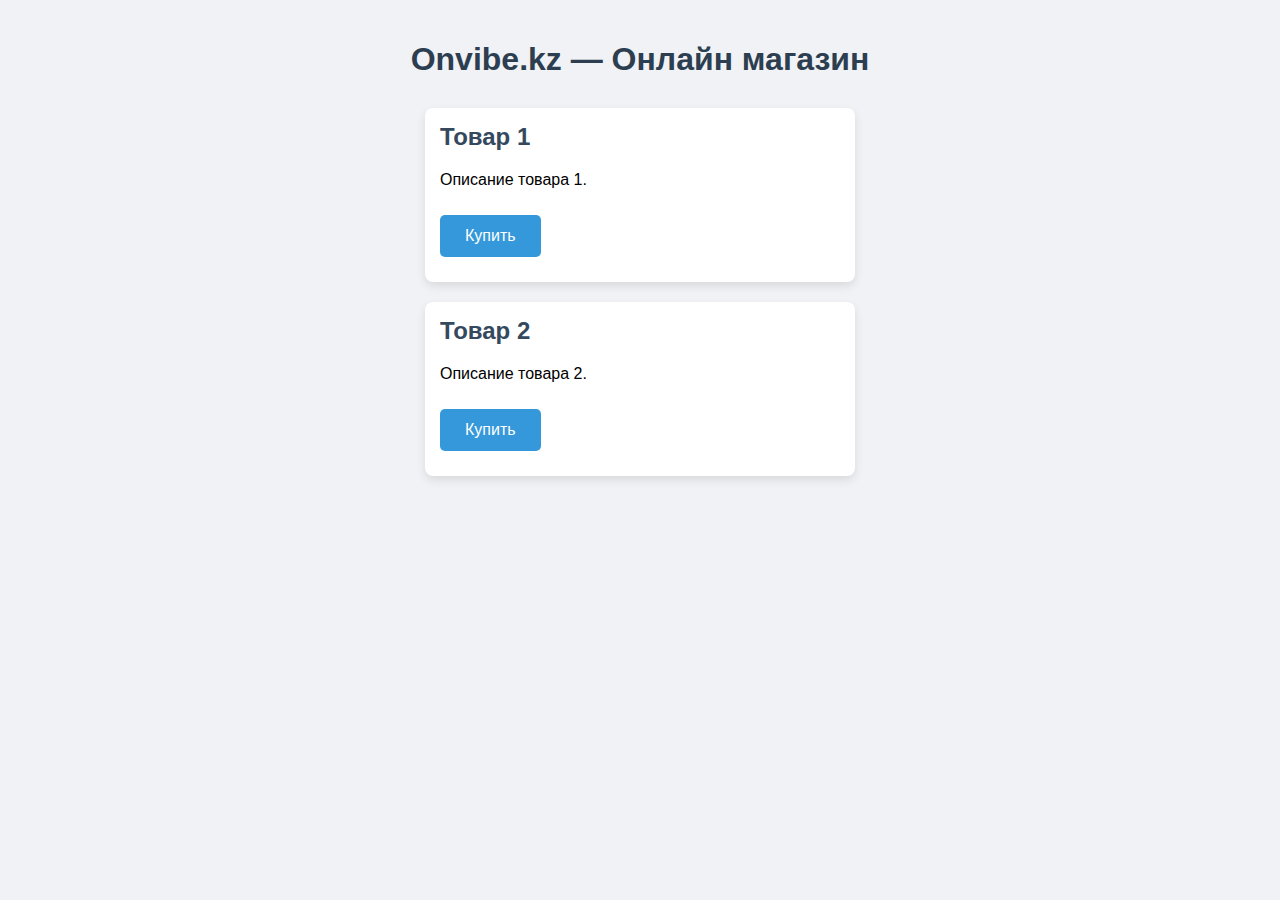
<file: index.html>
<!DOCTYPE html>
<html lang="ru">
<head>
<meta charset="UTF-8" />
<meta name="viewport" content="width=device-width, initial-scale=1" />
<title>Onvibe.kz - Онлайн магазин</title>
<style>
  body {
    font-family: Arial, sans-serif;
    background: #f0f2f5;
    margin: 0;
    padding: 20px;
  }
  header {
    text-align: center;
    margin-bottom: 30px;
  }
  h1 {
    color: #2c3e50;
  }
  .product {
    background: white;
    border-radius: 8px;
    padding: 15px;
    margin-bottom: 20px;
    box-shadow: 0 4px 10px rgba(0,0,0,0.1);
    max-width: 400px;
    margin-left: auto;
    margin-right: auto;
  }
  .product h2 {
    margin-top: 0;
    color: #34495e;
  }
  .btn {
    background: #3498db;
    color: white;
    border: none;
    padding: 12px 25px;
    border-radius: 5px;
    cursor: pointer;
    font-size: 16px;
    transition: background 0.3s ease;
    margin-top: 10px;
  }
  .btn:hover {
    background: #2980b9;
  }
  /* Анимация для сообщения */
  .message {
    opacity: 0;
    transition: opacity 0.5s ease;
    margin-top: 10px;
    color: green;
  }
  .message.show {
    opacity: 1;
  }
</style>
</head>
<body>

<header>
  <h1>Onvibe.kz — Онлайн магазин</h1>
</header>

<div class="product">
  <h2>Товар 1</h2>
  <p>Описание товара 1.</p>
  <button class="btn" onclick="buyProduct('Товар 1')">Купить</button>
  <div id="msg1" class="message"></div>
</div>

<div class="product">
  <h2>Товар 2</h2>
  <p>Описание товара 2.</p>
  <button class="btn" onclick="buyProduct('Товар 2')">Купить</button>
  <div id="msg2" class="message"></div>
</div>

<script>
  function buyProduct(productName) {
    // Найдем элемент сообщения для этого товара
    let msgId = productName === 'Товар 1' ? 'msg1' : 'msg2';
    let msgElem = document.getElementById(msgId);
    
    // Показать сообщение
    msgElem.textContent = `Спасибо за покупку ${productName}!`;
    msgElem.classList.add('show');
    
    // Через 3 секунды скрыть сообщение
    setTimeout(() => {
      msgElem.classList.remove('show');
    }, 3000);
  }
</script>

</body>
</html>
</file>
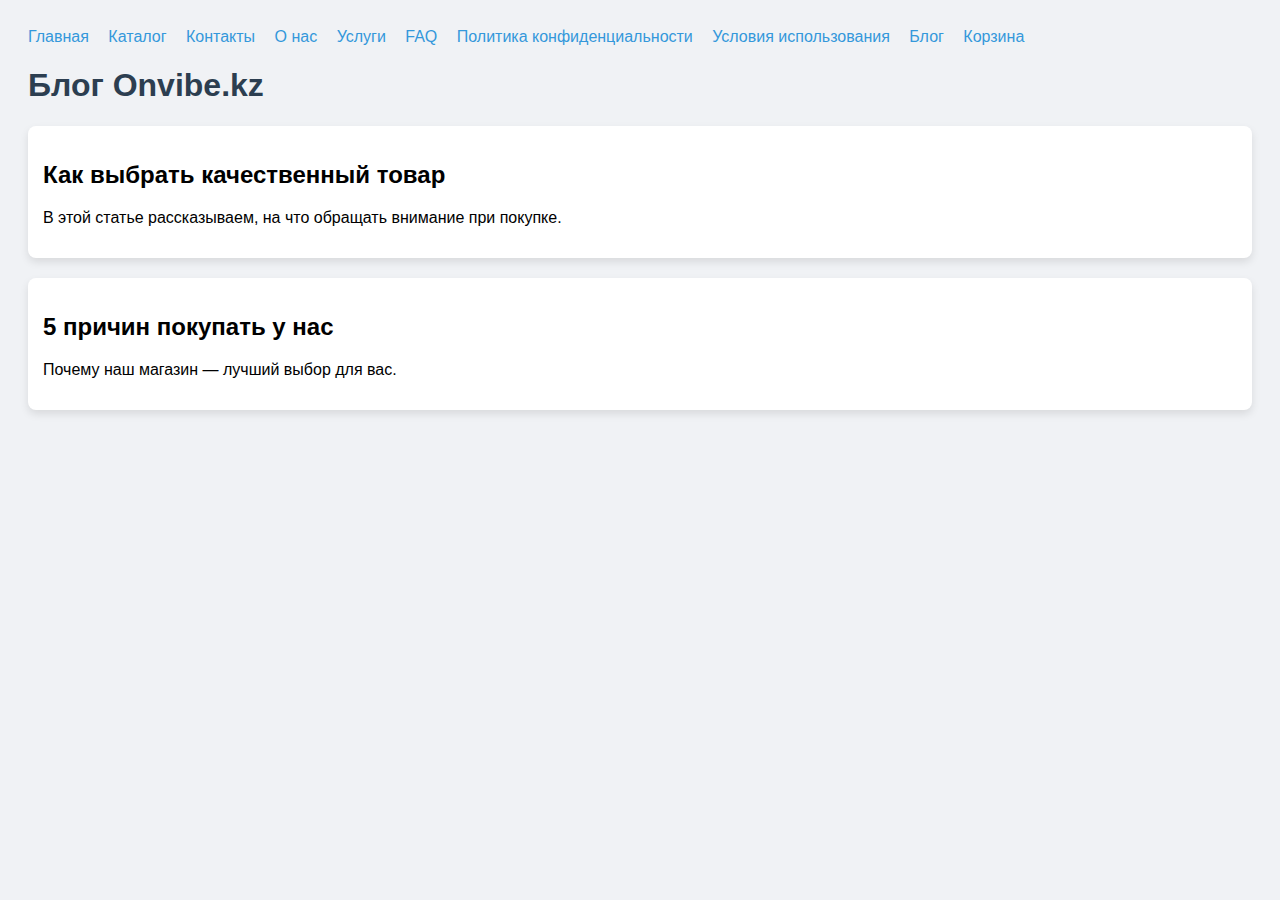
<file: blog.html>
<!DOCTYPE html>
<html lang="ru">
<head>
<meta charset="UTF-8" />
<meta name="viewport" content="width=device-width, initial-scale=1" />
<title>Onvibe.kz — Блог</title>
<style>
  body { font-family: Arial, sans-serif; padding: 20px; background: #f0f2f5; }
  nav a { margin-right: 15px; text-decoration: none; color: #3498db; }
  nav a:hover { text-decoration: underline; }
  h1 { color: #2c3e50; }
  article {
    background: white;
    padding: 15px;
    border-radius: 8px;
    margin-bottom: 20px;
    box-shadow: 0 4px 8px rgba(0,0,0,0.1);
  }
</style>
</head>
<body>
<nav>
  <a href="index.html">Главная</a>
  <a href="catalog.html">Каталог</a>
  <a href="contact.html">Контакты</a>
  <a href="about.html">О нас</a>
  <a href="services.html">Услуги</a>
  <a href="faq.html">FAQ</a>
  <a href="privacy.html">Политика конфиденциальности</a>
  <a href="terms.html">Условия использования</a>
  <a href="blog.html">Блог</a>
  <a href="cart.html">Корзина</a>
</nav>

<h1>Блог Onvibe.kz</h1>

<article>
  <h2>Как выбрать качественный товар</h2>
  <p>В этой статье рассказываем, на что обращать внимание при покупке.</p>
</article>

<article>
  <h2>5 причин покупать у нас</h2>
  <p>Почему наш магазин — лучший выбор для вас.</p>
</article>

</body>
</html>
</file>
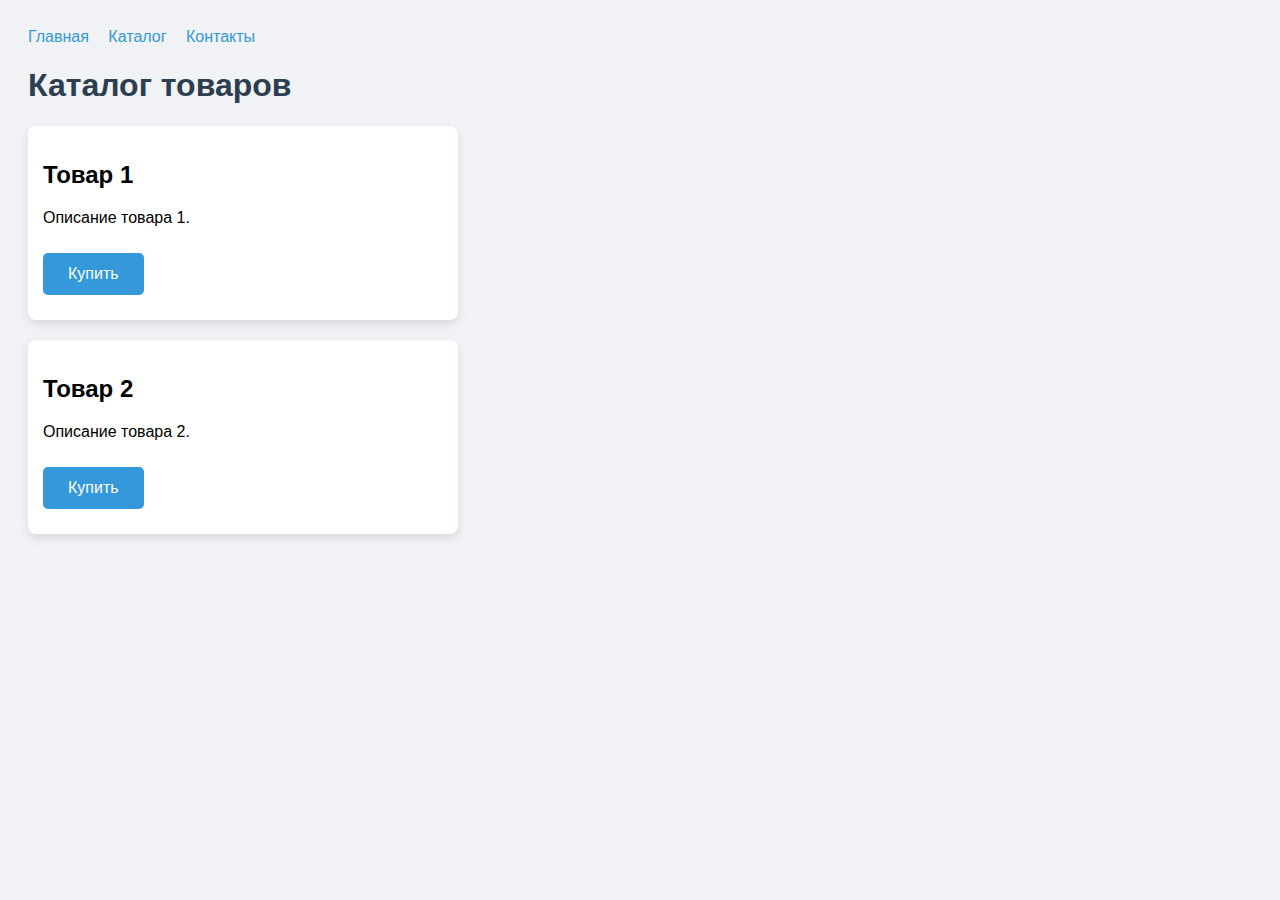
<file: catalog.html>
<!DOCTYPE html>
<html lang="ru">
<head>
<meta charset="UTF-8" />
<meta name="viewport" content="width=device-width, initial-scale=1" />
<title>Onvibe.kz — Каталог товаров</title>
<style>
  body { font-family: Arial, sans-serif; padding: 20px; background: #f0f2f5; }
  nav a { margin-right: 15px; text-decoration: none; color: #3498db; }
  nav a:hover { text-decoration: underline; }
  h1 { color: #2c3e50; }
  .product {
    background: white;
    border-radius: 8px;
    padding: 15px;
    margin-bottom: 20px;
    box-shadow: 0 4px 10px rgba(0,0,0,0.1);
    max-width: 400px;
  }
  .btn {
    background: #3498db;
    color: white;
    border: none;
    padding: 12px 25px;
    border-radius: 5px;
    cursor: pointer;
    font-size: 16px;
    transition: background 0.3s ease;
    margin-top: 10px;
  }
  .btn:hover {
    background: #2980b9;
  }
  .message {
    opacity: 0;
    transition: opacity 0.5s ease;
    margin-top: 10px;
    color: green;
  }
  .message.show {
    opacity: 1;
  }
</style>
</head>
<body>
<nav>
  <a href="index.html">Главная</a>
  <a href="catalog.html">Каталог</a>
  <a href="contact.html">Контакты</a>
</nav>

<h1>Каталог товаров</h1>

<div class="product">
  <h2>Товар 1</h2>
  <p>Описание товара 1.</p>
  <button class="btn" onclick="buyProduct('Товар 1')">Купить</button>
  <div id="msg1" class="message"></div>
</div>

<div class="product">
  <h2>Товар 2</h2>
  <p>Описание товара 2.</p>
  <button class="btn" onclick="buyProduct('Товар 2')">Купить</button>
  <div id="msg2" class="message"></div>
</div>

<script>
  function buyProduct(productName) {
    let msgId = productName === 'Товар 1' ? 'msg1' : 'msg2';
    let msgElem = document.getElementById(msgId);
    
    msgElem.textContent = `Спасибо за покупку ${productName}!`;
    msgElem.classList.add('show');
    
    setTimeout(() => {
      msgElem.classList.remove('show');
    }, 3000);
  }
</script>

</body>
</html>
</file>
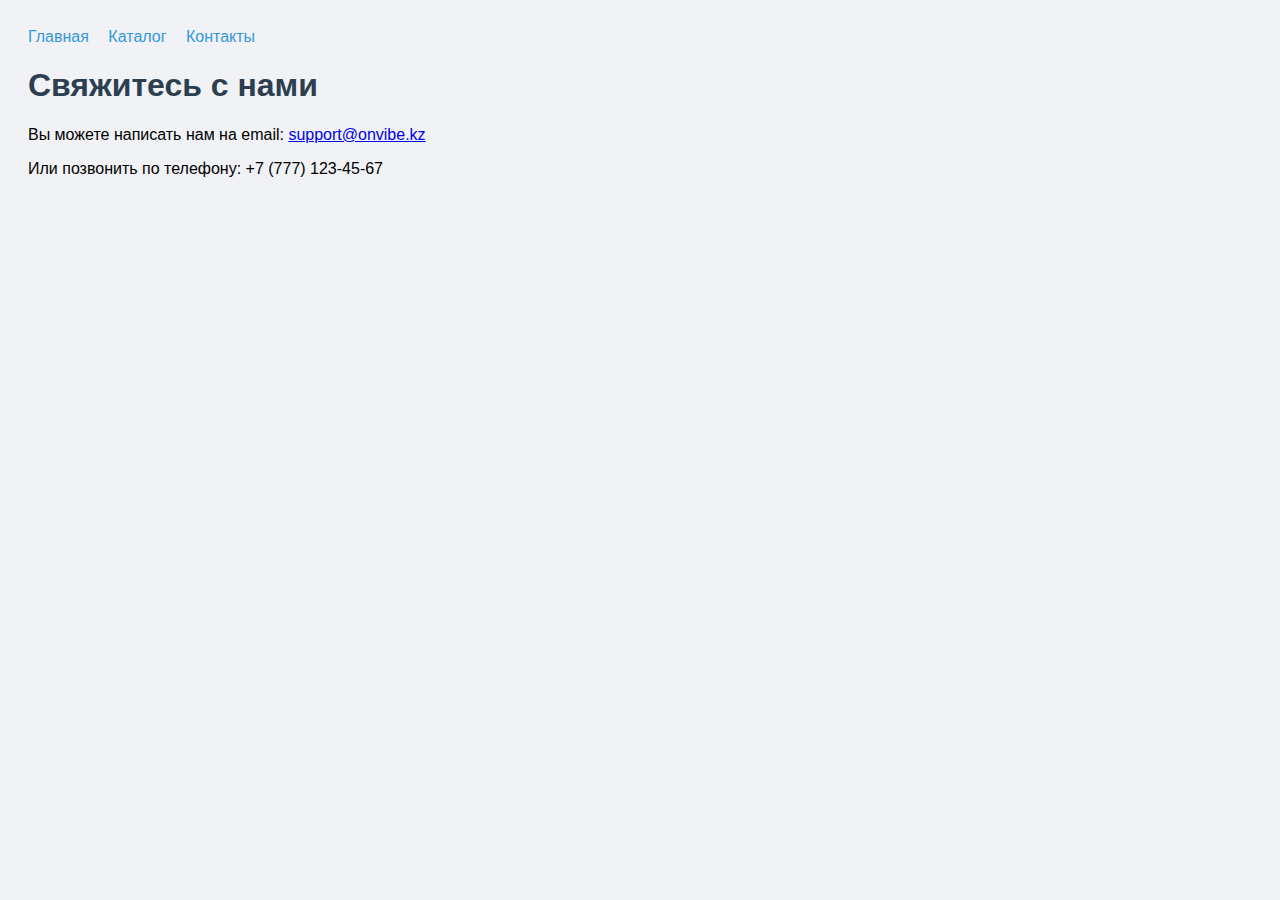
<file: contact.html>
<!DOCTYPE html>
<html lang="ru">
<head>
<meta charset="UTF-8" />
<meta name="viewport" content="width=device-width, initial-scale=1" />
<title>Onvibe.kz — Контакты</title>
<style>
  body { font-family: Arial, sans-serif; padding: 20px; background: #f0f2f5; }
  nav a { margin-right: 15px; text-decoration: none; color: #3498db; }
  nav a:hover { text-decoration: underline; }
  h1 { color: #2c3e50; }
  p { max-width: 600px; }
</style>
</head>
<body>
<nav>
  <a href="index.html">Главная</a>
  <a href="catalog.html">Каталог</a>
  <a href="contact.html">Контакты</a>
</nav>

<h1>Свяжитесь с нами</h1>
<p>Вы можете написать нам на email: <a href="mailto:support@onvibe.kz">support@onvibe.kz</a></p>
<p>Или позвонить по телефону: +7 (777) 123-45-67</p>

</body>
</html>
</file>
